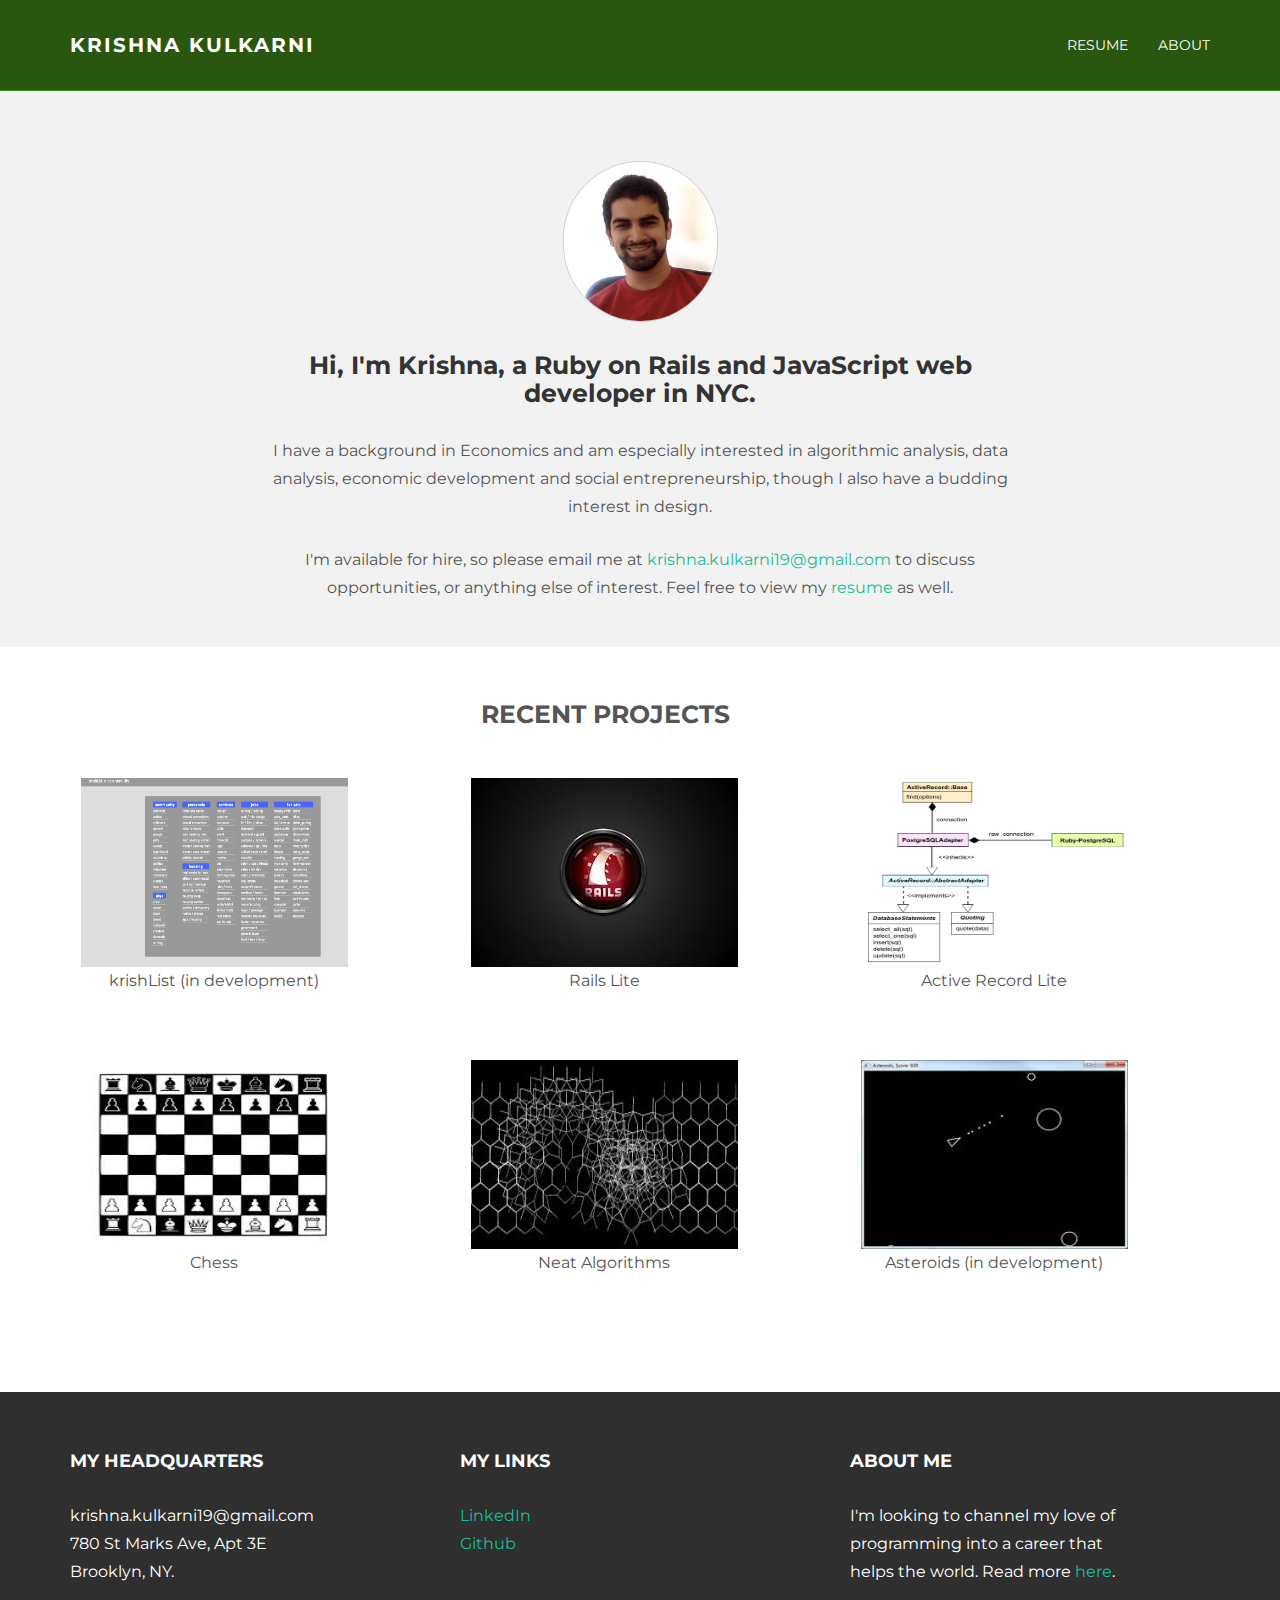
<file: index.html>
<!DOCTYPE html>
<html lang="en">
  <head>
    <meta charset="utf-8">
    <meta http-equiv="X-UA-Compatible" content="IE=edge">
    <meta name="viewport" content="width=device-width, initial-scale=1.0">
    <meta name="description" content="">
    <meta name="author" content="">
    <link rel="shortcut icon" href="../../docs-assets/ico/favicon.png">

    <title>Krishna Kulkarni</title>

    <!-- Bootstrap core CSS -->
    <link href="assets/css/bootstrap.css" rel="stylesheet">
    <!-- Custom styles for this template -->
    <link href="assets/css/main.css" rel="stylesheet">

    <script src="https://code.jquery.com/jquery-1.10.2.min.js"></script>
    <script src="assets/js/hover.zoom.js"></script>
    <script src="assets/js/hover.zoom.conf.js"></script>

    <!-- HTML5 shim and Respond.js IE8 support of HTML5 elements and media queries -->
    <!--[if lt IE 9]>
      <script src="https://oss.maxcdn.com/libs/html5shiv/3.7.0/html5shiv.js"></script>
      <script src="https://oss.maxcdn.com/libs/respond.js/1.3.0/respond.min.js"></script>
    <![endif]-->
  </head>

  <body>

    <!-- Static navbar -->
    <div class="navbar navbar-inverse navbar-static-top">
      <div class="container">
        <div class="navbar-header">
          <button type="button" class="navbar-toggle" data-toggle="collapse" data-target=".navbar-collapse">
            <span class="icon-bar"></span>
            <span class="icon-bar"></span>
            <span class="icon-bar"></span>
          </button>
          <a class="navbar-brand" href="http://www.krishnakulkarni.com">KRISHNA KULKARNI</a>
					<!-- <a class="navbar-brand subtitle" href="#">Web Developer for Hire</a> -->
        </div>
        <div class="navbar-collapse collapse">
          <ul class="nav navbar-nav navbar-right">
						<li><a href="assets/KRISHNA_KULKARNI_RESUME.pdf">
							Resume
						</a></li>
						<!-- <li><a href="#">Web Developer for Hire</a></li> -->
            <!-- <li><a href="work.html">Work</a></li> -->
            <li><a href="about_krishna.html">About</a></li>
            <!-- <li><a href="blog.html">Blog</a></li> -->
            <!-- <li><a href="contact.html">Contact</a></li> -->
          </ul>
        </div><!--/.nav-collapse -->
      </div>
    </div>

	<!-- +++++ Welcome Section +++++ -->
	<div id="ww">
	    <div class="container">
			<div class="row">
				<div class="col-lg-8 col-lg-offset-2 centered">
					<img id="prof-pic" src="assets/img/headshot_redshit.jpg" width="155" height="161" alt="Krishna">
					<!-- <img src="assets/img/user.png" alt="Krishna"> -->
					<h1>Hi, I'm Krishna, a Ruby on Rails and JavaScript web developer in NYC.</h1>
					<p>I have a background in Economics and am especially interested in algorithmic analysis, data analysis, economic development and social entrepreneurship, though I also have a budding interest in design.</p>
					<p>I'm available for hire, so please email me at <a class="email">krishna.kulkarni19@gmail.com</a> to discuss opportunities, or anything else of interest. Feel free to view my <a href="assets/KRISHNA_KULKARNI_RESUME.pdf">
						resume</a> as well.</p>

				</div><!-- /col-lg-8 -->
			</div><!-- /row -->
	    </div> <!-- /container -->
	</div><!-- /ww -->
	
	
	<!-- +++++ Projects Section +++++ -->
	
	<div class="container pt" id="home-projects">
		<div class="label-container">
		<label>RECENT PROJECTS</label>
		</div>
		<div class="row mt centered">	
			<div class="col-lg-4">
				<a class="zoom green" href="http://www.krishlist.com">
					<!-- <img class="img-responsive" src="assets/img/portfolio/port01.jpg" alt="" /> --><img src="assets/img/krishList.png" width="267" height="189" alt="KrishList">
					
				</a>
				<p>krishList (in development)</p>
			</div>
			<div class="col-lg-4">
				<a class="zoom green" href="https://github.com/KrishnaKulkarni/RailsLite">
					<img src="assets/img/rails_lite.jpg" width="267" height="189" alt="Rails Lite"><!-- <img class="img-responsive" src="assets/img/portfolio/port02.jpg" alt="" /> -->		
				</a>
				<p>Rails Lite</p>
			</div>
			<div class="col-lg-4">
				<a class="zoom green" href="https://github.com/KrishnaKulkarni/ActiveRecordLite">
					<!-- <img class="img-responsive" src="assets/img/portfolio/port03.jpg" alt="" /> -->	<img src="assets/img/active_record-lite.jpg" width="267" height="189" alt="Active Record Lite">
				</a>
				<p>Active Record Lite</p>
			</div>
		</div><!-- /row -->
		<div class="row mt centered">	
			<div class="col-lg-4">
				<a class="zoom green" href="https://github.com/KrishnaKulkarni/Chess">
					<!-- <img class="img-responsive" src="assets/img/portfolio/port03.jpg" alt="" /> -->
				<img src="assets/img/chess.jpg" width="267" height="189" alt="Chess">
				</a>
				<p>Chess</p>
			</div>
			<div class="col-lg-4">
				<a class="zoom green" href="https://github.com/KrishnaKulkarni/Algorithms">
					<!-- <img class="img-responsive" src="assets/img/portfolio/port05.jpg" alt="" /> --><img src="assets/img/algorithms.jpg" width="267" height="189" alt="Algorithms">
				
				</a>
				<p>Neat Algorithms</p>
			</div>
			<div class="col-lg-4">
				<a class="zoom green" href=" http://htmlpreview.github.io/?https://github.com/KrishnaKulkarni/Asteroids/blob/master/index.html">
					<!-- <img class="img-responsive" src="assets/img/portfolio/port06.jpg" alt="" /> --><img src="assets/img/asteroids.jpg" width="267" height="189" alt="Asteroids">

				</a>
				<p>Asteroids (in development)</p>
			</div>
		</div><!-- /row -->
	</div><!-- /container -->
	
	
	<!-- +++++ Footer Section +++++ -->
	
	<div id="footer">
		<div class="container">
			<div class="row">
				<div class="col-lg-4">
					<h4>My Headquarters</h4>
					<p>krishna.kulkarni19@gmail.com <br>
						780 St Marks Ave, Apt 3E<br>
						Brooklyn, NY.
					</p>
				</div><!-- /col-lg-4 -->
				
				<div class="col-lg-4">
					<h4>My Links</h4>
					<p>
						<a href="https://www.linkedin.com/profile/view?id=153891931&trk=spm_pic">LinkedIn</a><br/>
						<a href="https://github.com/KrishnaKulkarni">Github</a><br/>
						<!-- <a href="#">Facebook</a> -->
					</p>
				</div><!-- /col-lg-4 -->
				
				<div class="col-lg-4">
					<h4>About Me</h4>
					<p>I'm looking to channel my love of programming into a career that helps the world. Read more <a href="about_krishna.html">here</a>.</p>
				</div><!-- /col-lg-4 -->
			
			</div>
		
		</div>
	</div>
	

    <!-- Bootstrap core JavaScript
    ================================================== -->
    <!-- Placed at the end of the document so the pages load faster -->
    <script src="assets/js/bootstrap.min.js"></script>
  </body>
</html>
</file>
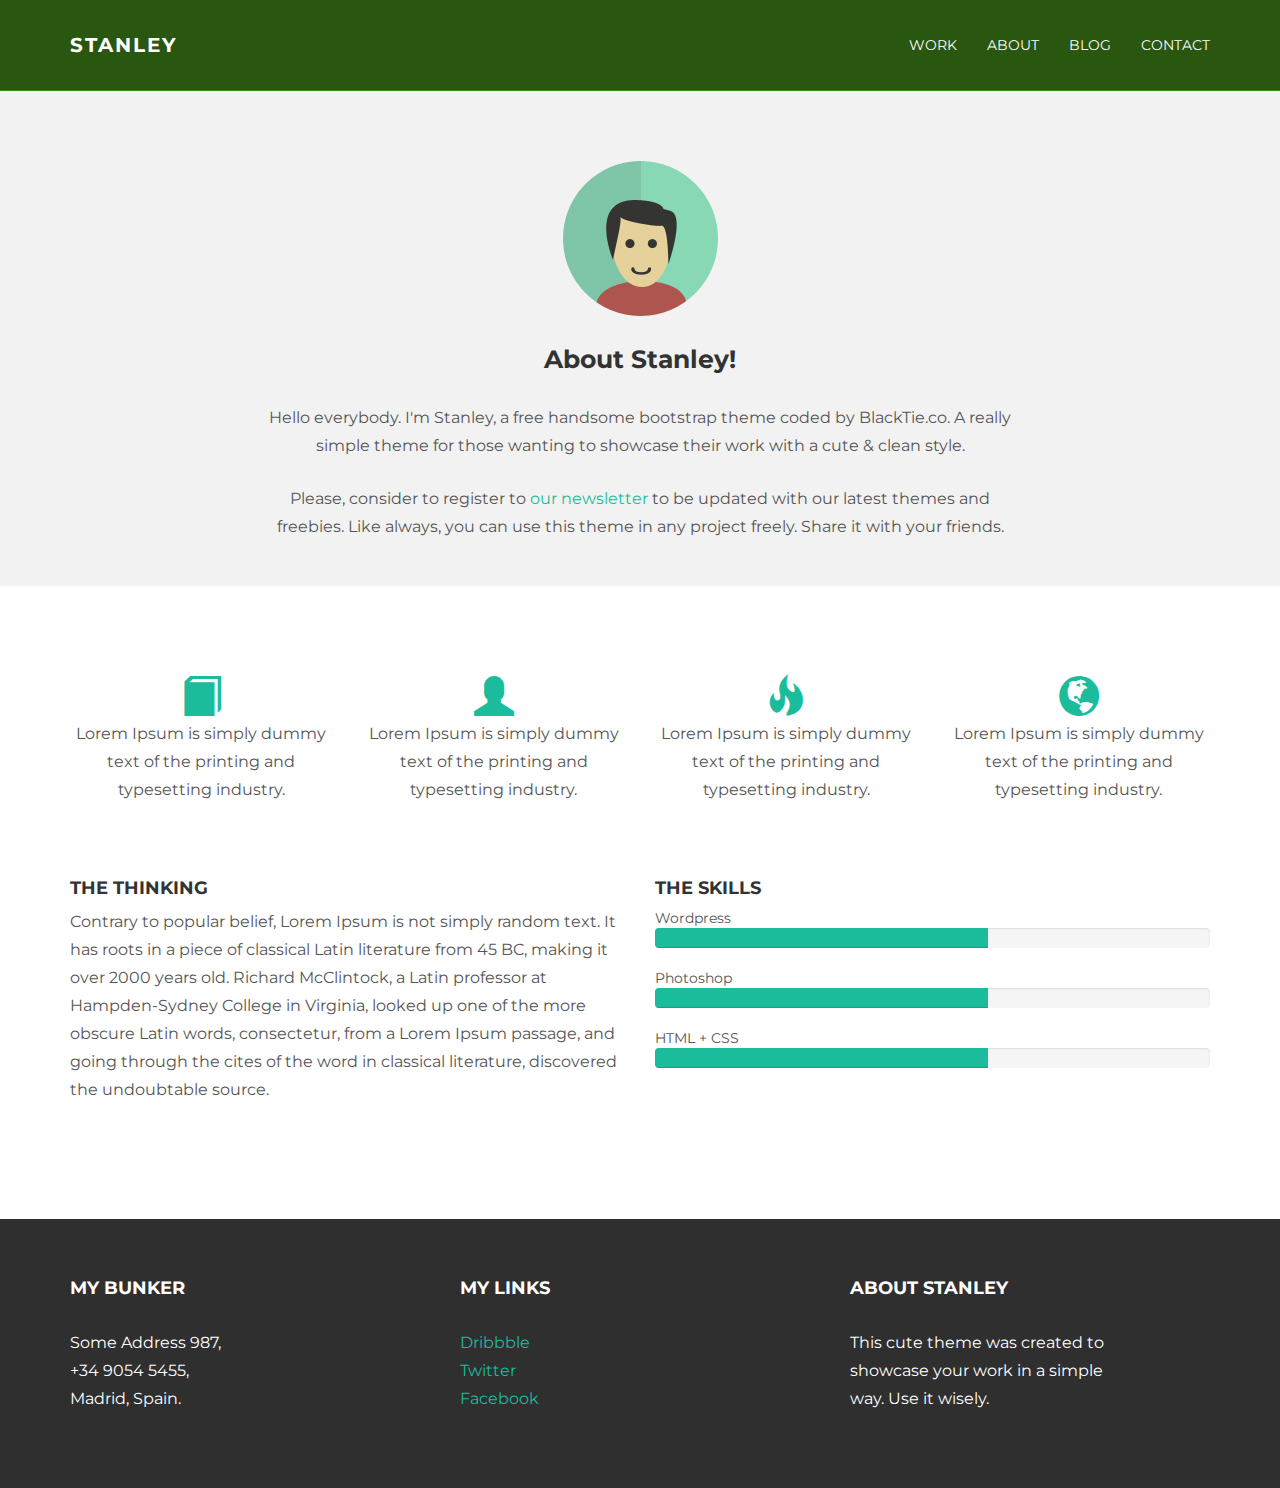
<file: about.html>
<!DOCTYPE html>
<html lang="en">
  <head>
    <meta charset="utf-8">
    <meta http-equiv="X-UA-Compatible" content="IE=edge">
    <meta name="viewport" content="width=device-width, initial-scale=1.0">
    <meta name="description" content="">
    <meta name="author" content="">
    <link rel="shortcut icon" href="../../docs-assets/ico/favicon.png">

    <title>STANLEY - Free Bootstrap Theme </title>

    <!-- Bootstrap core CSS -->
    <link href="assets/css/bootstrap.css" rel="stylesheet">


    <!-- Custom styles for this template -->
    <link href="assets/css/main.css" rel="stylesheet">

    <script src="https://code.jquery.com/jquery-1.10.2.min.js"></script>

    <!-- HTML5 shim and Respond.js IE8 support of HTML5 elements and media queries -->
    <!--[if lt IE 9]>
      <script src="https://oss.maxcdn.com/libs/html5shiv/3.7.0/html5shiv.js"></script>
      <script src="https://oss.maxcdn.com/libs/respond.js/1.3.0/respond.min.js"></script>
    <![endif]-->
  </head>

  <body>

    <!-- Static navbar -->
    <div class="navbar navbar-inverse navbar-static-top">
      <div class="container">
        <div class="navbar-header">
          <button type="button" class="navbar-toggle" data-toggle="collapse" data-target=".navbar-collapse">
            <span class="icon-bar"></span>
            <span class="icon-bar"></span>
            <span class="icon-bar"></span>
          </button>
          <a class="navbar-brand" href="index.html">STANLEY</a>
        </div>
        <div class="navbar-collapse collapse">
          <ul class="nav navbar-nav navbar-right">
            <li><a href="work.html">Work</a></li>
            <li><a href="about.html">About</a></li>
            <li><a href="blog.html">Blog</a></li>
            <li><a href="contact.html">Contact</a></li>
          </ul>
        </div><!--/.nav-collapse -->
      </div>
    </div>

	<!-- +++++ Welcome Section +++++ -->
	<div id="ww">
	    <div class="container">
			<div class="row">
				<div class="col-lg-8 col-lg-offset-2 centered">
					<img src="assets/img/user.png" alt="Stanley">
					<h1>About Stanley!</h1>
					<p>Hello everybody. I'm Stanley, a free handsome bootstrap theme coded by BlackTie.co. A really simple theme for those wanting to showcase their work with a cute & clean style.</p>
					<p>Please, consider to register to <a href="http://eepurl.com/IcgkX">our newsletter</a> to be updated with our latest themes and freebies. Like always, you can use this theme in any project freely. Share it with your friends.</p>
				
				</div><!-- /col-lg-8 -->
			</div><!-- /row -->
	    </div> <!-- /container -->
	</div><!-- /ww -->
	
	
	<!-- +++++ Information Section +++++ -->
	
	<div class="container pt">
		<div class="row mt centered">	
			<div class="col-lg-3">
				<span class="glyphicon glyphicon-book"></span>
				<p>Lorem Ipsum is simply dummy text of the printing and typesetting industry.</p>
			</div>
			
			<div class="col-lg-3">
				<span class="glyphicon glyphicon-user"></span>
				<p>Lorem Ipsum is simply dummy text of the printing and typesetting industry.</p>
			</div>

			<div class="col-lg-3">
				<span class="glyphicon glyphicon-fire"></span>
				<p>Lorem Ipsum is simply dummy text of the printing and typesetting industry.</p>
			</div>

			<div class="col-lg-3">
				<span class="glyphicon glyphicon-globe"></span>
				<p>Lorem Ipsum is simply dummy text of the printing and typesetting industry.</p>
			</div>
		</div><!-- /row -->
		
		<div class="row mt">
			<div class="col-lg-6">
				<h4>THE THINKING</h4>
				<p>Contrary to popular belief, Lorem Ipsum is not simply random text. It has roots in a piece of classical Latin literature from 45 BC, making it over 2000 years old. Richard McClintock, a Latin professor at Hampden-Sydney College in Virginia, looked up one of the more obscure Latin words, consectetur, from a Lorem Ipsum passage, and going through the cites of the word in classical literature, discovered the undoubtable source.</p>
			</div><!-- /colg-lg-6 -->
			
			<div class="col-lg-6">
				<h4>THE SKILLS</h4>
				Wordpress
				<div class="progress">
					<div class="progress-bar progress-bar-theme" role="progressbar" aria-valuenow="60" aria-valuemin="0" aria-valuemax="100" style="width: 60%;">
						<span class="sr-only">60% Complete</span>
					</div>
				</div>

				Photoshop
				<div class="progress">
					<div class="progress-bar progress-bar-theme" role="progressbar" aria-valuenow="80" aria-valuemin="0" aria-valuemax="100" style="width: 60%;">
						<span class="sr-only">80% Complete</span>
					</div>
				</div>
				
				HTML + CSS
				<div class="progress">
					<div class="progress-bar progress-bar-theme" role="progressbar" aria-valuenow="95" aria-valuemin="0" aria-valuemax="100" style="width: 60%;">
						<span class="sr-only">95% Complete</span>
					</div>
				</div>

			</div><!-- /col-lg-6 -->
		</div><!-- /row -->
	</div><!-- /container -->
	
	
	<!-- +++++ Footer Section +++++ -->
	
	<div id="footer">
		<div class="container">
			<div class="row">
				<div class="col-lg-4">
					<h4>My Bunker</h4>
					<p>
						Some Address 987,<br/>
						+34 9054 5455, <br/>
						Madrid, Spain.
					</p>
				</div><!-- /col-lg-4 -->
				
				<div class="col-lg-4">
					<h4>My Links</h4>
					<p>
						<a href="#">Dribbble</a><br/>
						<a href="#">Twitter</a><br/>
						<a href="#">Facebook</a>
					</p>
				</div><!-- /col-lg-4 -->
				
				<div class="col-lg-4">
					<h4>About Stanley</h4>
					<p>This cute theme was created to showcase your work in a simple way. Use it wisely.</p>
				</div><!-- /col-lg-4 -->
			
			</div>
		
		</div>
	</div>
	

    <!-- Bootstrap core JavaScript
    ================================================== -->
    <!-- Placed at the end of the document so the pages load faster -->
    <script src="assets/js/bootstrap.min.js"></script>
  </body>
</html>
</file>
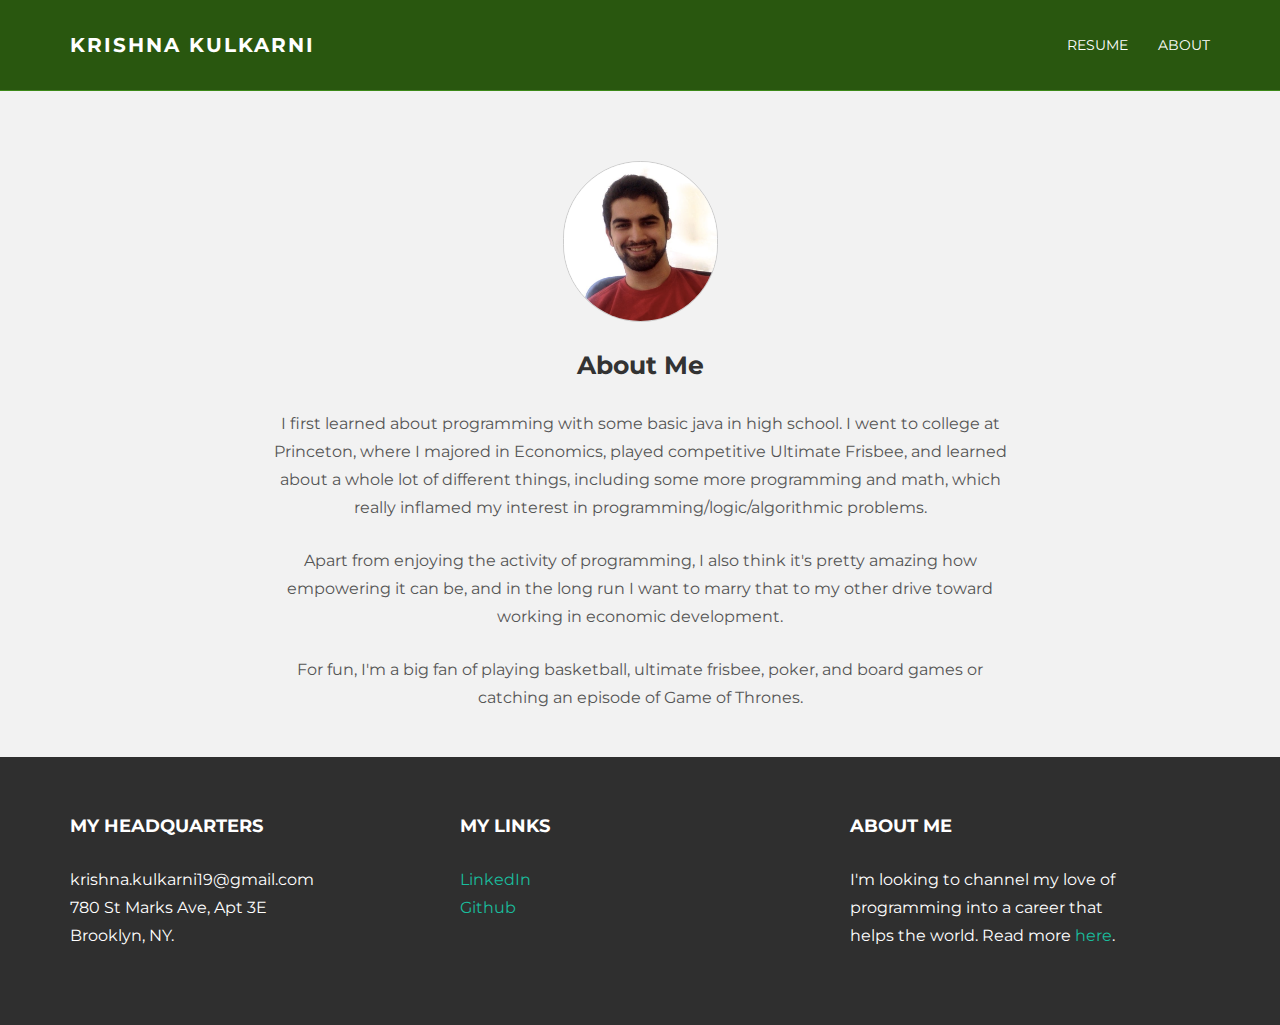
<file: about_krishna.html>
<!DOCTYPE html>
<html lang="en">
  <head>
    <meta charset="utf-8">
    <meta http-equiv="X-UA-Compatible" content="IE=edge">
    <meta name="viewport" content="width=device-width, initial-scale=1.0">
    <meta name="description" content="">
    <meta name="author" content="">
    <link rel="shortcut icon" href="../../docs-assets/ico/favicon.png">

    <title>Krishna Kulkarni</title>

    <!-- Bootstrap core CSS -->
    <link href="assets/css/bootstrap.css" rel="stylesheet">


    <!-- Custom styles for this template -->
    <link href="assets/css/main.css" rel="stylesheet">

    <script src="https://code.jquery.com/jquery-1.10.2.min.js"></script>
    <script src="assets/js/hover.zoom.js"></script>
    <script src="assets/js/hover.zoom.conf.js"></script>

    <!-- HTML5 shim and Respond.js IE8 support of HTML5 elements and media queries -->
    <!--[if lt IE 9]>
      <script src="https://oss.maxcdn.com/libs/html5shiv/3.7.0/html5shiv.js"></script>
      <script src="https://oss.maxcdn.com/libs/respond.js/1.3.0/respond.min.js"></script>
    <![endif]-->
  </head>


  <body>

    <!-- Static navbar -->
    <div class="navbar navbar-inverse navbar-static-top">
      <div class="container">
        <div class="navbar-header">
          <button type="button" class="navbar-toggle" data-toggle="collapse" data-target=".navbar-collapse">
            <span class="icon-bar"></span>
            <span class="icon-bar"></span>
            <span class="icon-bar"></span>
          </button>
          <a class="navbar-brand" href="http://www.krishnakulkarni.com">KRISHNA KULKARNI</a>
					<!-- <a class="navbar-brand subtitle" href="#">Web Developer for Hire</a> -->
        </div>
        <div class="navbar-collapse collapse">
          <ul class="nav navbar-nav navbar-right">
						<li><a href="assets/KRISHNA_KULKARNI_RESUME.pdf">
							Resume
						</a></li>
						<!-- <li><a href="#">Web Developer for Hire</a></li> -->
            <!-- <li><a href="work.html">Work</a></li> -->
            <li><a href="about_krishna.html">About</a></li>
            <!-- <li><a href="blog.html">Blog</a></li> -->
            <!-- <li><a href="contact.html">Contact</a></li> -->
          </ul>
        </div><!--/.nav-collapse -->
      </div>
    </div>
	
	<!-- +++++ Projects Section +++++ -->
	

		<div id="ww">
		    <div class="container">
				<div class="row">
					<div class="col-lg-8 col-lg-offset-2 centered">
						<img id="prof-pic" src="assets/img/headshot_redshit.jpg" width="155" height="161" alt="Krishna">
						<!-- <img src="assets/img/user.png" alt="Krishna"> -->
						<h1>About Me</h1>
						<p>I first learned about programming with some basic java in high school. I went to college at Princeton, where I majored in Economics, played competitive Ultimate Frisbee, and learned about a whole lot of different things, including some more programming and math, which really inflamed my interest in programming/logic/algorithmic problems.</p>
						<p>Apart from enjoying the activity of programming, I also think it's pretty amazing how empowering it can be, and in the long run I want to marry that to my other drive toward working in economic development.</p>
						<p>
							For fun, I'm a big fan of playing basketball, ultimate frisbee, poker, and board games or catching an episode of Game of Thrones.
						</p>
						
				
					</div><!-- /col-lg-8 -->
				</div><!-- /row -->
		    </div> <!-- /container -->
		</div><!-- /ww -->

	
	
	<!-- +++++ Footer Section +++++ -->
	
	<div id="footer">
		<div class="container">
			<div class="row">
				<div class="col-lg-4">
					<h4>My Headquarters</h4>
					<p>krishna.kulkarni19@gmail.com <br>
						780 St Marks Ave, Apt 3E<br>
						Brooklyn, NY.
					</p>
				</div><!-- /col-lg-4 -->
				
				<div class="col-lg-4">
					<h4>My Links</h4>
					<p>
						<a href="https://www.linkedin.com/profile/view?id=153891931&trk=spm_pic">LinkedIn</a><br/>
						<a href="https://github.com/KrishnaKulkarni">Github</a><br/>
						<!-- <a href="#">Facebook</a> -->
					</p>
				</div><!-- /col-lg-4 -->
				
				<div class="col-lg-4">
					<h4>About Me</h4>
					<p>I'm looking to channel my love of programming into a career that helps the world. Read more <a href="about_krishna.html">here</a>.</p>
				</div><!-- /col-lg-4 -->
			
			</div>
		
		</div>
	</div>
	

    <!-- Bootstrap core JavaScript
    ================================================== -->
    <!-- Placed at the end of the document so the pages load faster -->
    <script src="assets/js/bootstrap.min.js"></script>
  </body>
</html>
</file>
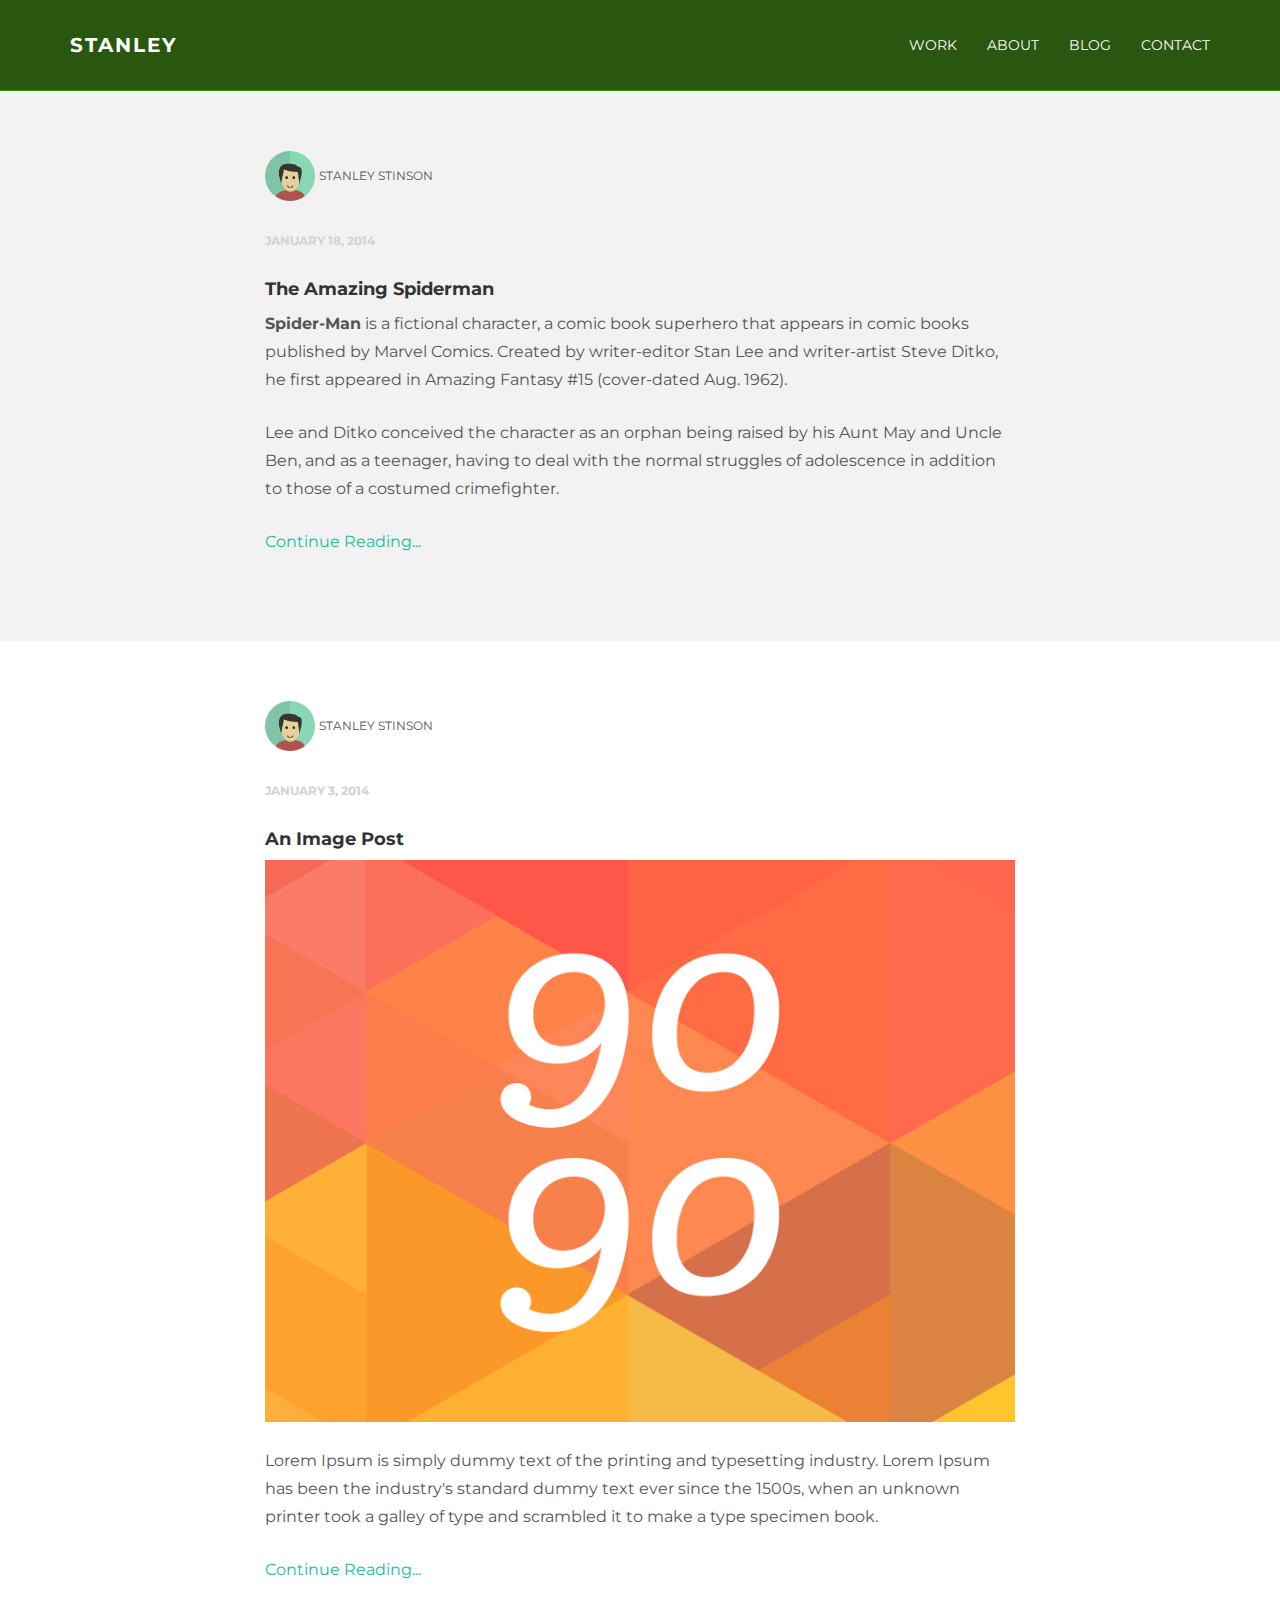
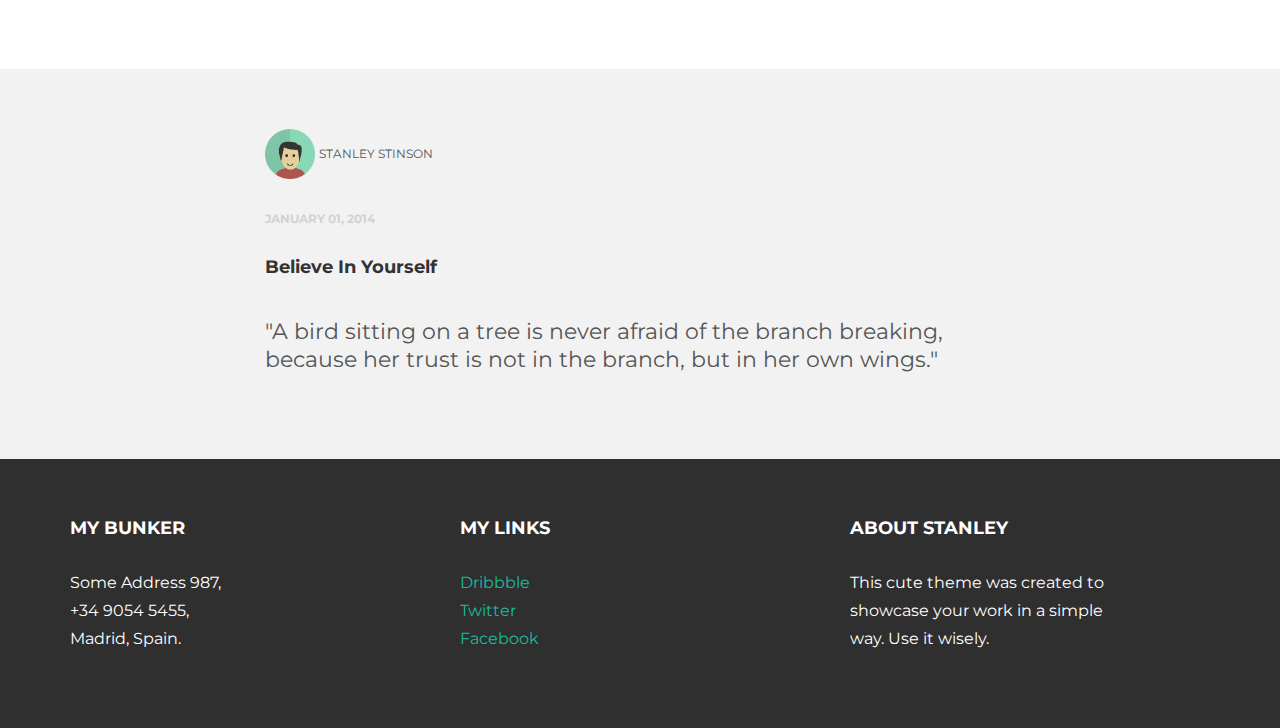
<file: blog.html>
<!DOCTYPE html>
<html lang="en">
  <head>
    <meta charset="utf-8">
    <meta http-equiv="X-UA-Compatible" content="IE=edge">
    <meta name="viewport" content="width=device-width, initial-scale=1.0">
    <meta name="description" content="">
    <meta name="author" content="">
    <link rel="shortcut icon" href="../../docs-assets/ico/favicon.png">

    <title>STANLEY - Free Bootstrap Theme </title>

    <!-- Bootstrap core CSS -->
    <link href="assets/css/bootstrap.css" rel="stylesheet">


    <!-- Custom styles for this template -->
    <link href="assets/css/main.css" rel="stylesheet">

    <script src="https://code.jquery.com/jquery-1.10.2.min.js"></script>

    <!-- HTML5 shim and Respond.js IE8 support of HTML5 elements and media queries -->
    <!--[if lt IE 9]>
      <script src="https://oss.maxcdn.com/libs/html5shiv/3.7.0/html5shiv.js"></script>
      <script src="https://oss.maxcdn.com/libs/respond.js/1.3.0/respond.min.js"></script>
    <![endif]-->
  </head>

  <body>

    <!-- Static navbar -->
    <div class="navbar navbar-inverse navbar-static-top">
      <div class="container">
        <div class="navbar-header">
          <button type="button" class="navbar-toggle" data-toggle="collapse" data-target=".navbar-collapse">
            <span class="icon-bar"></span>
            <span class="icon-bar"></span>
            <span class="icon-bar"></span>
          </button>
          <a class="navbar-brand" href="index.html">STANLEY</a>
        </div>
        <div class="navbar-collapse collapse">
          <ul class="nav navbar-nav navbar-right">
            <li><a href="work.html">Work</a></li>
            <li><a href="about.html">About</a></li>
            <li><a href="blog.html">Blog</a></li>
            <li><a href="contact.html">Contact</a></li>
          </ul>
        </div><!--/.nav-collapse -->
      </div>
    </div>

	<!-- +++++ Posts Lists +++++ -->
	<!-- +++++ First Post +++++ -->
	<div id="grey">
	    <div class="container">
			<div class="row">
				<div class="col-lg-8 col-lg-offset-2">
					<p><img src="assets/img/user.png" width="50px" height="50px"> <ba>Stanley Stinson</ba></p>
					<p><bd>January 18, 2014</bd></p>
					<h4>The Amazing Spiderman</h4>
					<p><b>Spider-Man</b> is a fictional character, a comic book superhero that appears in comic books published by Marvel Comics. Created by writer-editor Stan Lee and writer-artist Steve Ditko, he first appeared in Amazing Fantasy #15 (cover-dated Aug. 1962). </p>
					<p>Lee and Ditko conceived the character as an orphan being raised by his Aunt May and Uncle Ben, and as a teenager, having to deal with the normal struggles of adolescence in addition to those of a costumed crimefighter.</p>
					<p><a href="blog01.html">Continue Reading...</a></p>
				</div>

			</div><!-- /row -->
	    </div> <!-- /container -->
	</div><!-- /grey -->
	
	<!-- +++++ Second Post +++++ -->
	<div id="white">
	    <div class="container">
			<div class="row">
				<div class="col-lg-8 col-lg-offset-2">
					<p><img src="assets/img/user.png" width="50px" height="50px"> <ba>Stanley Stinson</ba></p>
					<p><bd>January 3, 2014</bd></p>
					<h4>An Image Post</h4>
					<p><img class="img-responsive" src="assets/img/blog01.jpg" alt=""></p>
					<p>Lorem Ipsum is simply dummy text of the printing and typesetting industry. Lorem Ipsum has been the industry's standard dummy text ever since the 1500s, when an unknown printer took a galley of type and scrambled it to make a type specimen book.</p>
					<p><a href="blog01.html">Continue Reading...</a></p>
				</div>

			</div><!-- /row -->
	    </div> <!-- /container -->
	</div><!-- /white -->
	
	<!-- +++++ Third Post +++++ -->
	<div id="grey">
	    <div class="container">
			<div class="row">
				<div class="col-lg-8 col-lg-offset-2">
					<p><img src="assets/img/user.png" width="50px" height="50px"> <ba>Stanley Stinson</ba></p>
					<p><bd>January 01, 2014</bd></p>
					<h4>Believe In Yourself</h4>
					<p class="bq">"A bird sitting on a tree is never afraid of the branch breaking, because her trust is not in the branch, but in her own wings."</p>
				</div>

			</div><!-- /row -->
	    </div> <!-- /container -->
	</div><!-- /grey -->
	
	
	
	<!-- +++++ Footer Section +++++ -->
	
	<div id="footer">
		<div class="container">
			<div class="row">
				<div class="col-lg-4">
					<h4>My Bunker</h4>
					<p>
						Some Address 987,<br/>
						+34 9054 5455, <br/>
						Madrid, Spain.
					</p>
				</div><!-- /col-lg-4 -->
				
				<div class="col-lg-4">
					<h4>My Links</h4>
					<p>
						<a href="#">Dribbble</a><br/>
						<a href="#">Twitter</a><br/>
						<a href="#">Facebook</a>
					</p>
				</div><!-- /col-lg-4 -->
				
				<div class="col-lg-4">
					<h4>About Stanley</h4>
					<p>This cute theme was created to showcase your work in a simple way. Use it wisely.</p>
				</div><!-- /col-lg-4 -->
			
			</div>
		
		</div>
	</div>
	

    <!-- Bootstrap core JavaScript
    ================================================== -->
    <!-- Placed at the end of the document so the pages load faster -->
    <script src="assets/js/bootstrap.min.js"></script>
  </body>
</html>
</file>
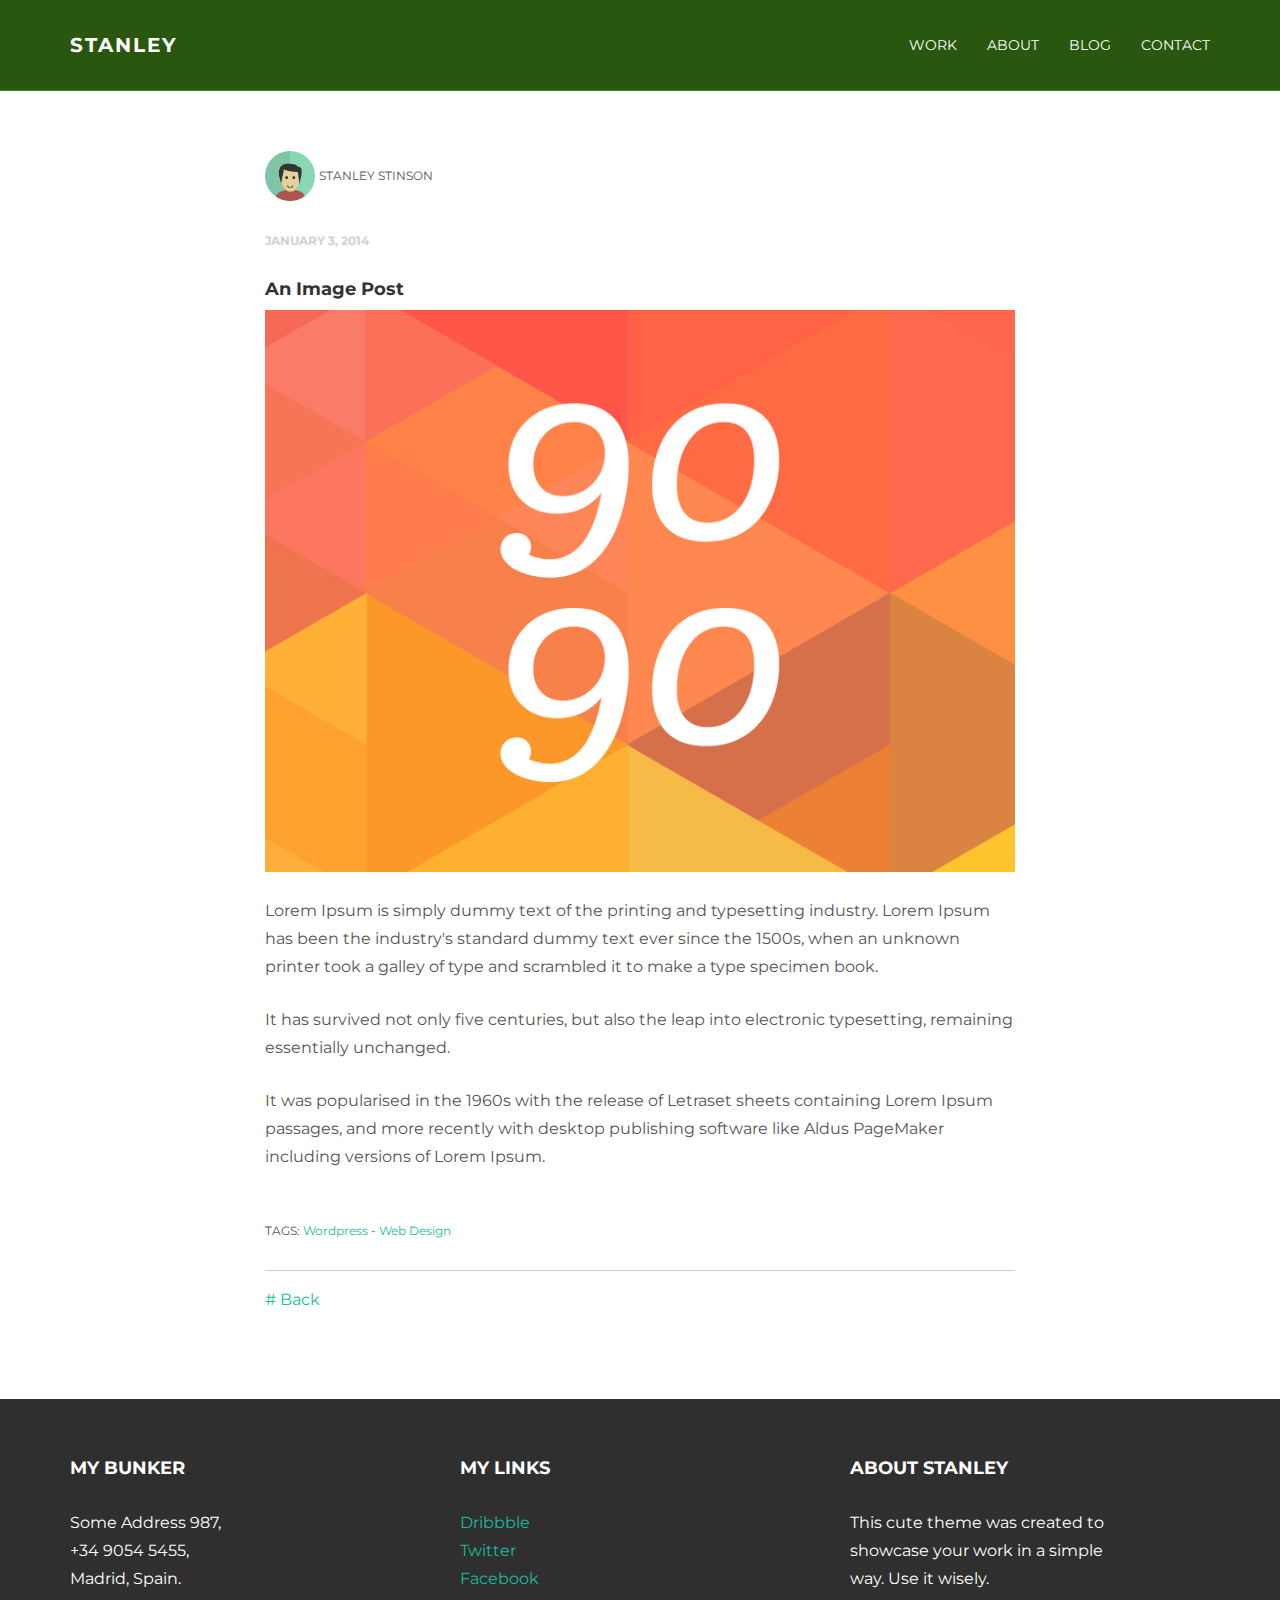
<file: blog01.html>
<!DOCTYPE html>
<html lang="en">
  <head>
    <meta charset="utf-8">
    <meta http-equiv="X-UA-Compatible" content="IE=edge">
    <meta name="viewport" content="width=device-width, initial-scale=1.0">
    <meta name="description" content="">
    <meta name="author" content="">
    <link rel="shortcut icon" href="../../docs-assets/ico/favicon.png">

    <title>STANLEY - Free Bootstrap Theme </title>

    <!-- Bootstrap core CSS -->
    <link href="assets/css/bootstrap.css" rel="stylesheet">


    <!-- Custom styles for this template -->
    <link href="assets/css/main.css" rel="stylesheet">

    <script src="https://code.jquery.com/jquery-1.10.2.min.js"></script>

    <!-- HTML5 shim and Respond.js IE8 support of HTML5 elements and media queries -->
    <!--[if lt IE 9]>
      <script src="https://oss.maxcdn.com/libs/html5shiv/3.7.0/html5shiv.js"></script>
      <script src="https://oss.maxcdn.com/libs/respond.js/1.3.0/respond.min.js"></script>
    <![endif]-->
  </head>

  <body>

    <!-- Static navbar -->
    <div class="navbar navbar-inverse navbar-static-top">
      <div class="container">
        <div class="navbar-header">
          <button type="button" class="navbar-toggle" data-toggle="collapse" data-target=".navbar-collapse">
            <span class="icon-bar"></span>
            <span class="icon-bar"></span>
            <span class="icon-bar"></span>
          </button>
          <a class="navbar-brand" href="index.html">STANLEY</a>
        </div>
        <div class="navbar-collapse collapse">
          <ul class="nav navbar-nav navbar-right">
            <li><a href="work.html">Work</a></li>
            <li><a href="about.html">About</a></li>
            <li><a href="blog.html">Blog</a></li>
            <li><a href="contact.html">Contact</a></li>
          </ul>
        </div><!--/.nav-collapse -->
      </div>
    </div>

	
	<!-- +++++ Post +++++ -->
	<div id="white">
	    <div class="container">
			<div class="row">
				<div class="col-lg-8 col-lg-offset-2">
					<p><img src="assets/img/user.png" width="50px" height="50px"> <ba>Stanley Stinson</ba></p>
					<p><bd>January 3, 2014</bd></p>
					<h4>An Image Post</h4>
					<p><img class="img-responsive" src="assets/img/blog01.jpg" alt=""></p>
					<p>Lorem Ipsum is simply dummy text of the printing and typesetting industry. Lorem Ipsum has been the industry's standard dummy text ever since the 1500s, when an unknown printer took a galley of type and scrambled it to make a type specimen book.</p>
					<p>It has survived not only five centuries, but also the leap into electronic typesetting, remaining essentially unchanged.</p>
					<p>It was popularised in the 1960s with the release of Letraset sheets containing Lorem Ipsum passages, and more recently with desktop publishing software like Aldus PageMaker including versions of Lorem Ipsum.</p>
					<br>
					<p><bt>TAGS: <a href="#">Wordpress</a> - <a href="#">Web Design</a></bt></p>
					<hr>
					<p><a href="blog.html"># Back</a></p>
				</div>

			</div><!-- /row -->
	    </div> <!-- /container -->
	</div><!-- /white -->
	
	
	
	
	<!-- +++++ Footer Section +++++ -->
	
	<div id="footer">
		<div class="container">
			<div class="row">
				<div class="col-lg-4">
					<h4>My Bunker</h4>
					<p>
						Some Address 987,<br/>
						+34 9054 5455, <br/>
						Madrid, Spain.
					</p>
				</div><!-- /col-lg-4 -->
				
				<div class="col-lg-4">
					<h4>My Links</h4>
					<p>
						<a href="#">Dribbble</a><br/>
						<a href="#">Twitter</a><br/>
						<a href="#">Facebook</a>
					</p>
				</div><!-- /col-lg-4 -->
				
				<div class="col-lg-4">
					<h4>About Stanley</h4>
					<p>This cute theme was created to showcase your work in a simple way. Use it wisely.</p>
				</div><!-- /col-lg-4 -->
			
			</div>
		
		</div>
	</div>
	

    <!-- Bootstrap core JavaScript
    ================================================== -->
    <!-- Placed at the end of the document so the pages load faster -->
    <script src="assets/js/bootstrap.min.js"></script>
  </body>
</html>
</file>
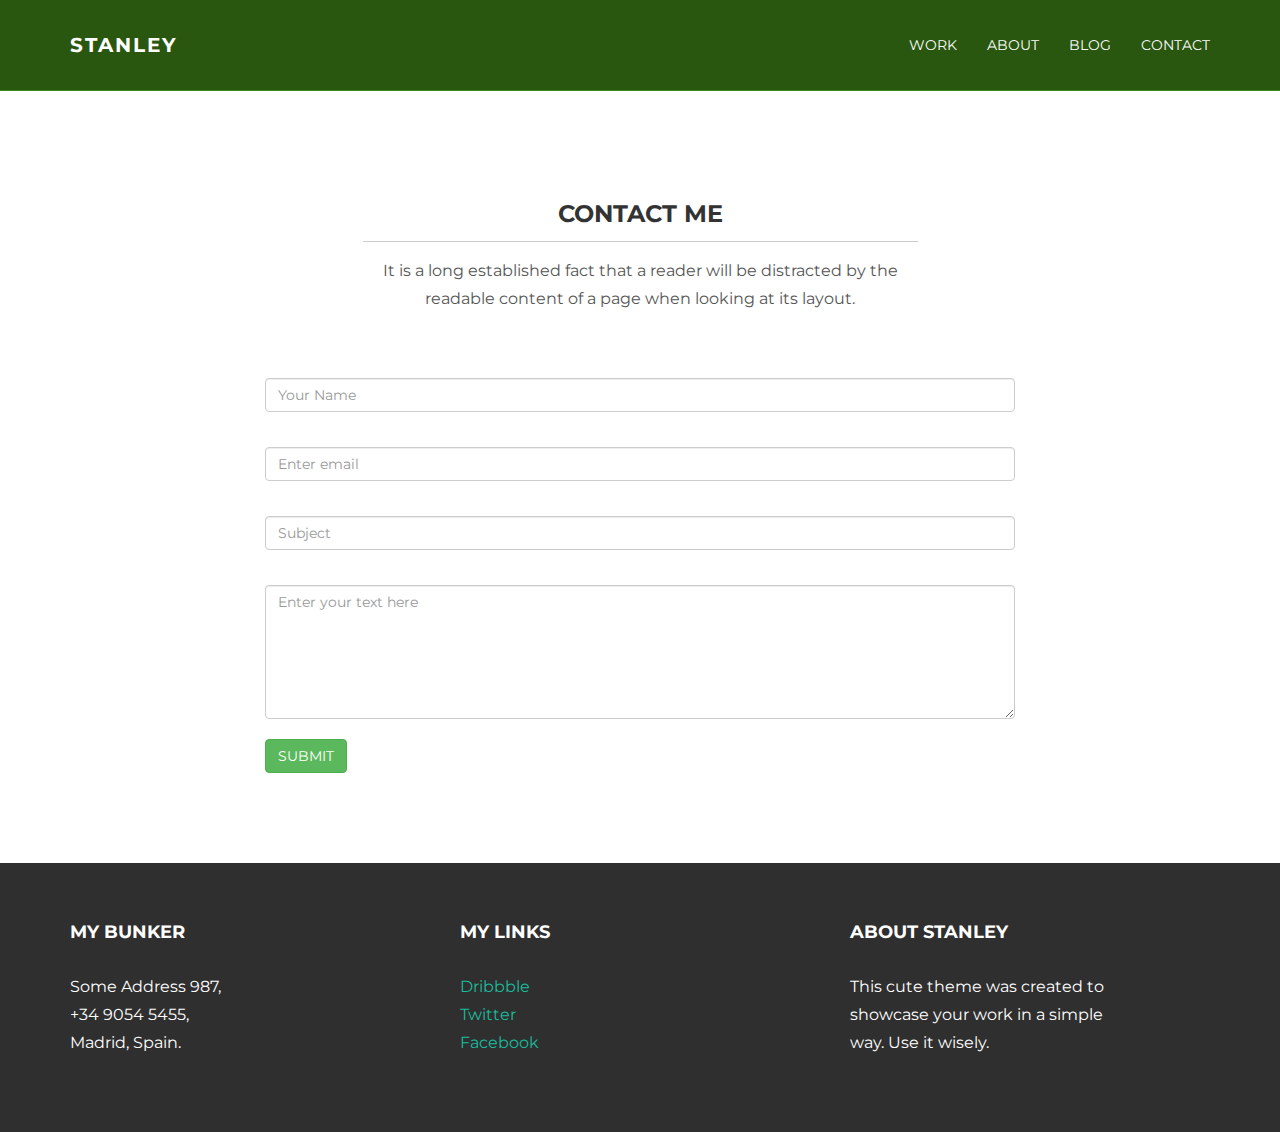
<file: contact.html>
<!DOCTYPE html>
<html lang="en">
  <head>
    <meta charset="utf-8">
    <meta http-equiv="X-UA-Compatible" content="IE=edge">
    <meta name="viewport" content="width=device-width, initial-scale=1.0">
    <meta name="description" content="">
    <meta name="author" content="">
    <link rel="shortcut icon" href="../../docs-assets/ico/favicon.png">

    <title>STANLEY - Free Bootstrap Theme </title>

    <!-- Bootstrap core CSS -->
    <link href="assets/css/bootstrap.css" rel="stylesheet">


    <!-- Custom styles for this template -->
    <link href="assets/css/main.css" rel="stylesheet">

    <script src="https://code.jquery.com/jquery-1.10.2.min.js"></script>
    <script src="assets/js/hover.zoom.js"></script>
    <script src="assets/js/hover.zoom.conf.js"></script>

    <!-- HTML5 shim and Respond.js IE8 support of HTML5 elements and media queries -->
    <!--[if lt IE 9]>
      <script src="https://oss.maxcdn.com/libs/html5shiv/3.7.0/html5shiv.js"></script>
      <script src="https://oss.maxcdn.com/libs/respond.js/1.3.0/respond.min.js"></script>
    <![endif]-->
  </head>

  <body>

    <!-- Static navbar -->
    <div class="navbar navbar-inverse navbar-static-top">
      <div class="container">
        <div class="navbar-header">
          <button type="button" class="navbar-toggle" data-toggle="collapse" data-target=".navbar-collapse">
            <span class="icon-bar"></span>
            <span class="icon-bar"></span>
            <span class="icon-bar"></span>
          </button>
          <a class="navbar-brand" href="index.html">STANLEY</a>
        </div>
        <div class="navbar-collapse collapse">
          <ul class="nav navbar-nav navbar-right">
            <li><a href="work.html">Work</a></li>
            <li><a href="about.html">About</a></li>
            <li><a href="blog.html">Blog</a></li>
            <li><a href="contact.html">Contact</a></li>
          </ul>
        </div><!--/.nav-collapse -->
      </div>
    </div>
	
	
	<!-- +++++ Contact Section +++++ -->
	
	<div class="container pt">
		<div class="row mt">
			<div class="col-lg-6 col-lg-offset-3 centered">
				<h3>CONTACT ME</h3>
				<hr>
				<p>It is a long established fact that a reader will be distracted by the readable content of a page when looking at its layout.</p>
			</div>
		</div>
		<div class="row mt">	
			<div class="col-lg-8 col-lg-offset-2">
				<form role="form">
				  <div class="form-group">
				    <input type="name" class="form-control" id="NameInputEmail1" placeholder="Your Name">
				    <br>
				  </div>
				  <div class="form-group">
				    <input type="email" class="form-control" id="exampleInputEmail1" placeholder="Enter email">
				    <br>
				  </div>
				  <div class="form-group">
				    <input type="email" class="form-control" id="subjectEmail1" placeholder="Subject">
				    <br>
				  </div>
				  <textarea class="form-control" rows="6" placeholder="Enter your text here"></textarea>
				    <br>
				  <button type="submit" class="btn btn-success">SUBMIT</button>
				</form>    			
			</div>
		</div><!-- /row -->
	</div><!-- /container -->
	
	
	<!-- +++++ Footer Section +++++ -->
	
	<div id="footer">
		<div class="container">
			<div class="row">
				<div class="col-lg-4">
					<h4>My Bunker</h4>
					<p>
						Some Address 987,<br/>
						+34 9054 5455, <br/>
						Madrid, Spain.
					</p>
				</div><!-- /col-lg-4 -->
				
				<div class="col-lg-4">
					<h4>My Links</h4>
					<p>
						<a href="#">Dribbble</a><br/>
						<a href="#">Twitter</a><br/>
						<a href="#">Facebook</a>
					</p>
				</div><!-- /col-lg-4 -->
				
				<div class="col-lg-4">
					<h4>About Stanley</h4>
					<p>This cute theme was created to showcase your work in a simple way. Use it wisely.</p>
				</div><!-- /col-lg-4 -->
			
			</div>
		
		</div>
	</div>
	

    <!-- Bootstrap core JavaScript
    ================================================== -->
    <!-- Placed at the end of the document so the pages load faster -->
    <script src="assets/js/bootstrap.min.js"></script>
  </body>
</html>
</file>
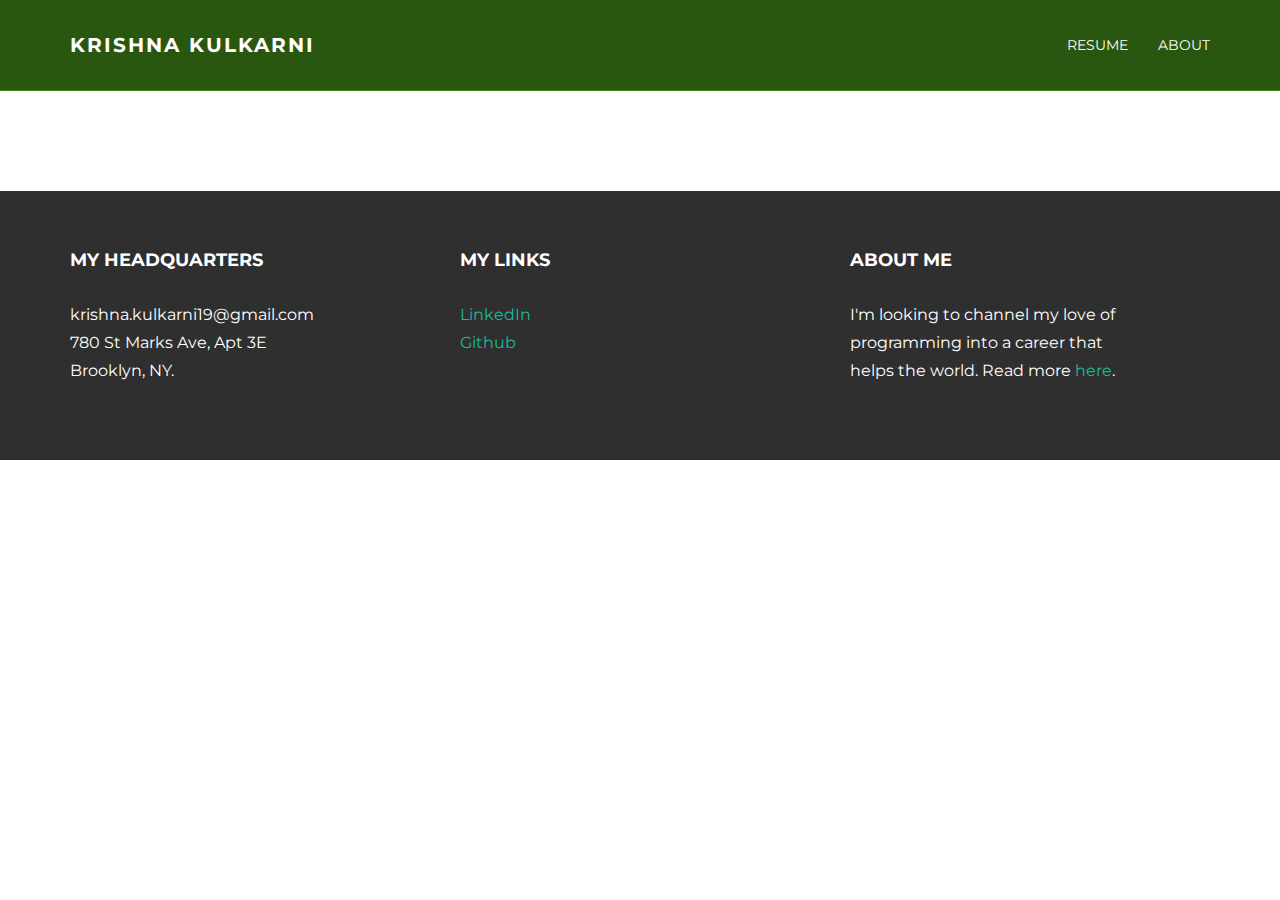
<file: resume.html>
<!DOCTYPE html>
<html lang="en">
  <head>
    <meta charset="utf-8">
    <meta http-equiv="X-UA-Compatible" content="IE=edge">
    <meta name="viewport" content="width=device-width, initial-scale=1.0">
    <meta name="description" content="">
    <meta name="author" content="">
    <link rel="shortcut icon" href="../../docs-assets/ico/favicon.png">

    <title>Krishna Kulkarni</title>

    <!-- Bootstrap core CSS -->
    <link href="assets/css/bootstrap.css" rel="stylesheet">


    <!-- Custom styles for this template -->
    <link href="assets/css/main.css" rel="stylesheet">

    <script src="https://code.jquery.com/jquery-1.10.2.min.js"></script>
    <script src="assets/js/hover.zoom.js"></script>
    <script src="assets/js/hover.zoom.conf.js"></script>

    <!-- HTML5 shim and Respond.js IE8 support of HTML5 elements and media queries -->
    <!--[if lt IE 9]>
      <script src="https://oss.maxcdn.com/libs/html5shiv/3.7.0/html5shiv.js"></script>
      <script src="https://oss.maxcdn.com/libs/respond.js/1.3.0/respond.min.js"></script>
    <![endif]-->
  </head>


  <body>

    <!-- Static navbar -->
    <div class="navbar navbar-inverse navbar-static-top">
      <div class="container">
        <div class="navbar-header">
          <button type="button" class="navbar-toggle" data-toggle="collapse" data-target=".navbar-collapse">
            <span class="icon-bar"></span>
            <span class="icon-bar"></span>
            <span class="icon-bar"></span>
          </button>
          <a class="navbar-brand" href="index.html">KRISHNA KULKARNI</a>
					<!-- <a class="navbar-brand subtitle" href="#">Web Developer for Hire</a> -->
        </div>
        <div class="navbar-collapse collapse">
          <ul class="nav navbar-nav navbar-right">
						<li><a href="resume.html">Resume</a></li>
						<!-- <li><a href="#">Web Developer for Hire</a></li> -->
            <!-- <li><a href="work.html">Work</a></li> -->
            <li><a href="#">About</a></li>
            <!-- <li><a href="blog.html">Blog</a></li> -->
            <!-- <li><a href="contact.html">Contact</a></li> -->
          </ul>
        </div><!--/.nav-collapse -->
      </div>
    </div>
	
	<!-- +++++ Projects Section +++++ -->
	
	<div class="container pt">
		
	</div><!-- /container -->
	
	
	<!-- +++++ Footer Section +++++ -->
	
	<div id="footer">
		<div class="container">
			<div class="row">
				<div class="col-lg-4">
					<h4>My Headquarters</h4>
					<p>krishna.kulkarni19@gmail.com <br>
						780 St Marks Ave, Apt 3E<br>
						Brooklyn, NY.
					</p>
				</div><!-- /col-lg-4 -->
				
				<div class="col-lg-4">
					<h4>My Links</h4>
					<p>
						<a href="https://www.linkedin.com/profile/view?id=153891931&trk=spm_pic">LinkedIn</a><br/>
						<a href="https://github.com/KrishnaKulkarni">Github</a><br/>
						<!-- <a href="#">Facebook</a> -->
					</p>
				</div><!-- /col-lg-4 -->
				
				<div class="col-lg-4">
					<h4>About Me</h4>
					<p>I'm looking to channel my love of programming into a career that helps the world. Read more <a href="#">here</a>.</p>
				</div><!-- /col-lg-4 -->
			
			</div>
		
		</div>
	</div>
	

    <!-- Bootstrap core JavaScript
    ================================================== -->
    <!-- Placed at the end of the document so the pages load faster -->
    <script src="assets/js/bootstrap.min.js"></script>
  </body>
</html>
</file>
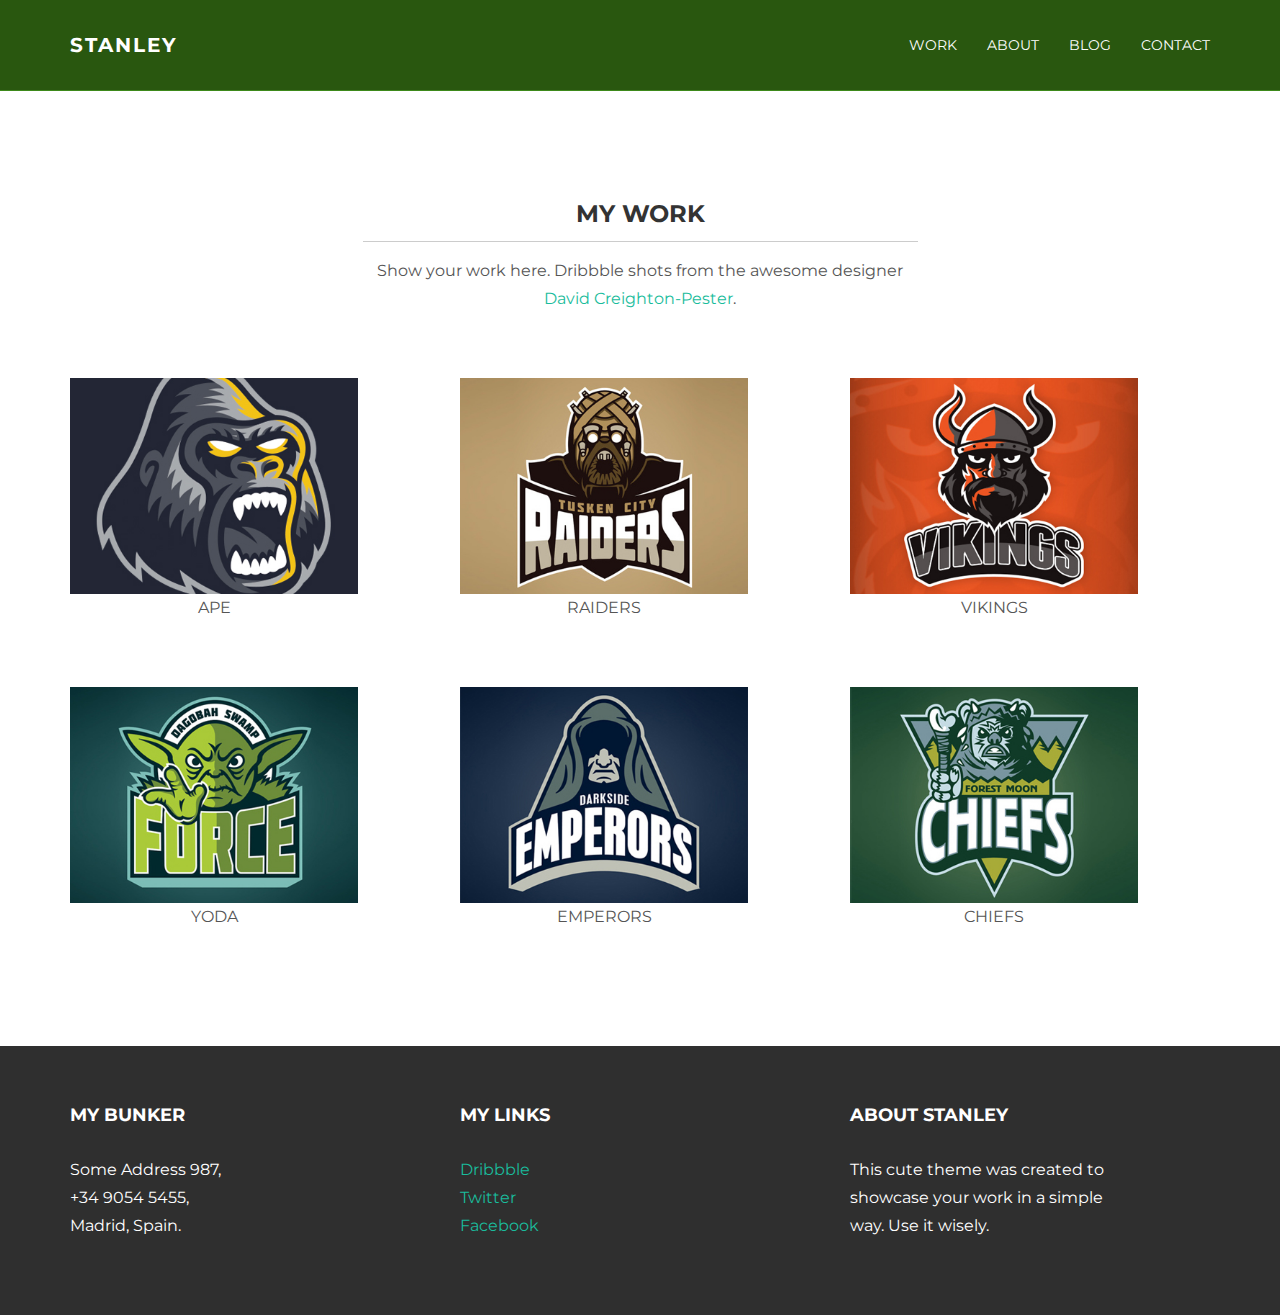
<file: work.html>
<!DOCTYPE html>
<html lang="en">
  <head>
    <meta charset="utf-8">
    <meta http-equiv="X-UA-Compatible" content="IE=edge">
    <meta name="viewport" content="width=device-width, initial-scale=1.0">
    <meta name="description" content="">
    <meta name="author" content="">
    <link rel="shortcut icon" href="../../docs-assets/ico/favicon.png">

    <title>STANLEY - Free Bootstrap Theme </title>

    <!-- Bootstrap core CSS -->
    <link href="assets/css/bootstrap.css" rel="stylesheet">


    <!-- Custom styles for this template -->
    <link href="assets/css/main.css" rel="stylesheet">

    <script src="https://code.jquery.com/jquery-1.10.2.min.js"></script>
    <script src="assets/js/hover.zoom.js"></script>
    <script src="assets/js/hover.zoom.conf.js"></script>

    <!-- HTML5 shim and Respond.js IE8 support of HTML5 elements and media queries -->
    <!--[if lt IE 9]>
      <script src="https://oss.maxcdn.com/libs/html5shiv/3.7.0/html5shiv.js"></script>
      <script src="https://oss.maxcdn.com/libs/respond.js/1.3.0/respond.min.js"></script>
    <![endif]-->
  </head>

  <body>

    <!-- Static navbar -->
    <div class="navbar navbar-inverse navbar-static-top">
      <div class="container">
        <div class="navbar-header">
          <button type="button" class="navbar-toggle" data-toggle="collapse" data-target=".navbar-collapse">
            <span class="icon-bar"></span>
            <span class="icon-bar"></span>
            <span class="icon-bar"></span>
          </button>
          <a class="navbar-brand" href="index.html">STANLEY</a>
        </div>
        <div class="navbar-collapse collapse">
          <ul class="nav navbar-nav navbar-right">
            <li><a href="work.html">Work</a></li>
            <li><a href="about.html">About</a></li>
            <li><a href="blog.html">Blog</a></li>
            <li><a href="contact.html">Contact</a></li>
          </ul>
        </div><!--/.nav-collapse -->
      </div>
    </div>
	
	
	<!-- +++++ Projects Section +++++ -->
	
	<div class="container pt">
		<div class="row mt">
			<div class="col-lg-6 col-lg-offset-3 centered">
				<h3>MY WORK</h3>
				<hr>
				<p>Show your work here. Dribbble shots from the awesome designer <a href="http://dribbble.com/wanderingbert">David Creighton-Pester</a>.</p>
			</div>
		</div>
		<div class="row mt centered">	
			<div class="col-lg-4">
				<a class="zoom green" href="work01.html"><img class="img-responsive" src="assets/img/portfolio/port01.jpg" alt="" /></a>
				<p>APE</p>
			</div>
			<div class="col-lg-4">
				<a class="zoom green" href="work01.html"><img class="img-responsive" src="assets/img/portfolio/port02.jpg" alt="" /></a>
				<p>RAIDERS</p>
			</div>
			<div class="col-lg-4">
				<a class="zoom green" href="work01.html"><img class="img-responsive" src="assets/img/portfolio/port03.jpg" alt="" /></a>
				<p>VIKINGS</p>
			</div>
		</div><!-- /row -->
		<div class="row mt centered">	
			<div class="col-lg-4">
				<a class="zoom green" href="work01.html"><img class="img-responsive" src="assets/img/portfolio/port04.jpg" alt="" /></a>
				<p>YODA</p>
			</div>
			<div class="col-lg-4">
				<a class="zoom green" href="work01.html"><img class="img-responsive" src="assets/img/portfolio/port05.jpg" alt="" /></a>
				<p>EMPERORS</p>
			</div>
			<div class="col-lg-4">
				<a class="zoom green" href="work01.html"><img class="img-responsive" src="assets/img/portfolio/port06.jpg" alt="" /></a>
				<p>CHIEFS</p>
			</div>
		</div><!-- /row -->
	</div><!-- /container -->
	
	
	<!-- +++++ Footer Section +++++ -->
	
	<div id="footer">
		<div class="container">
			<div class="row">
				<div class="col-lg-4">
					<h4>My Bunker</h4>
					<p>
						Some Address 987,<br/>
						+34 9054 5455, <br/>
						Madrid, Spain.
					</p>
				</div><!-- /col-lg-4 -->
				
				<div class="col-lg-4">
					<h4>My Links</h4>
					<p>
						<a href="#">Dribbble</a><br/>
						<a href="#">Twitter</a><br/>
						<a href="#">Facebook</a>
					</p>
				</div><!-- /col-lg-4 -->
				
				<div class="col-lg-4">
					<h4>About Stanley</h4>
					<p>This cute theme was created to showcase your work in a simple way. Use it wisely.</p>
				</div><!-- /col-lg-4 -->
			
			</div>
		
		</div>
	</div>
	

    <!-- Bootstrap core JavaScript
    ================================================== -->
    <!-- Placed at the end of the document so the pages load faster -->
    <script src="assets/js/bootstrap.min.js"></script>
  </body>
</html>
</file>
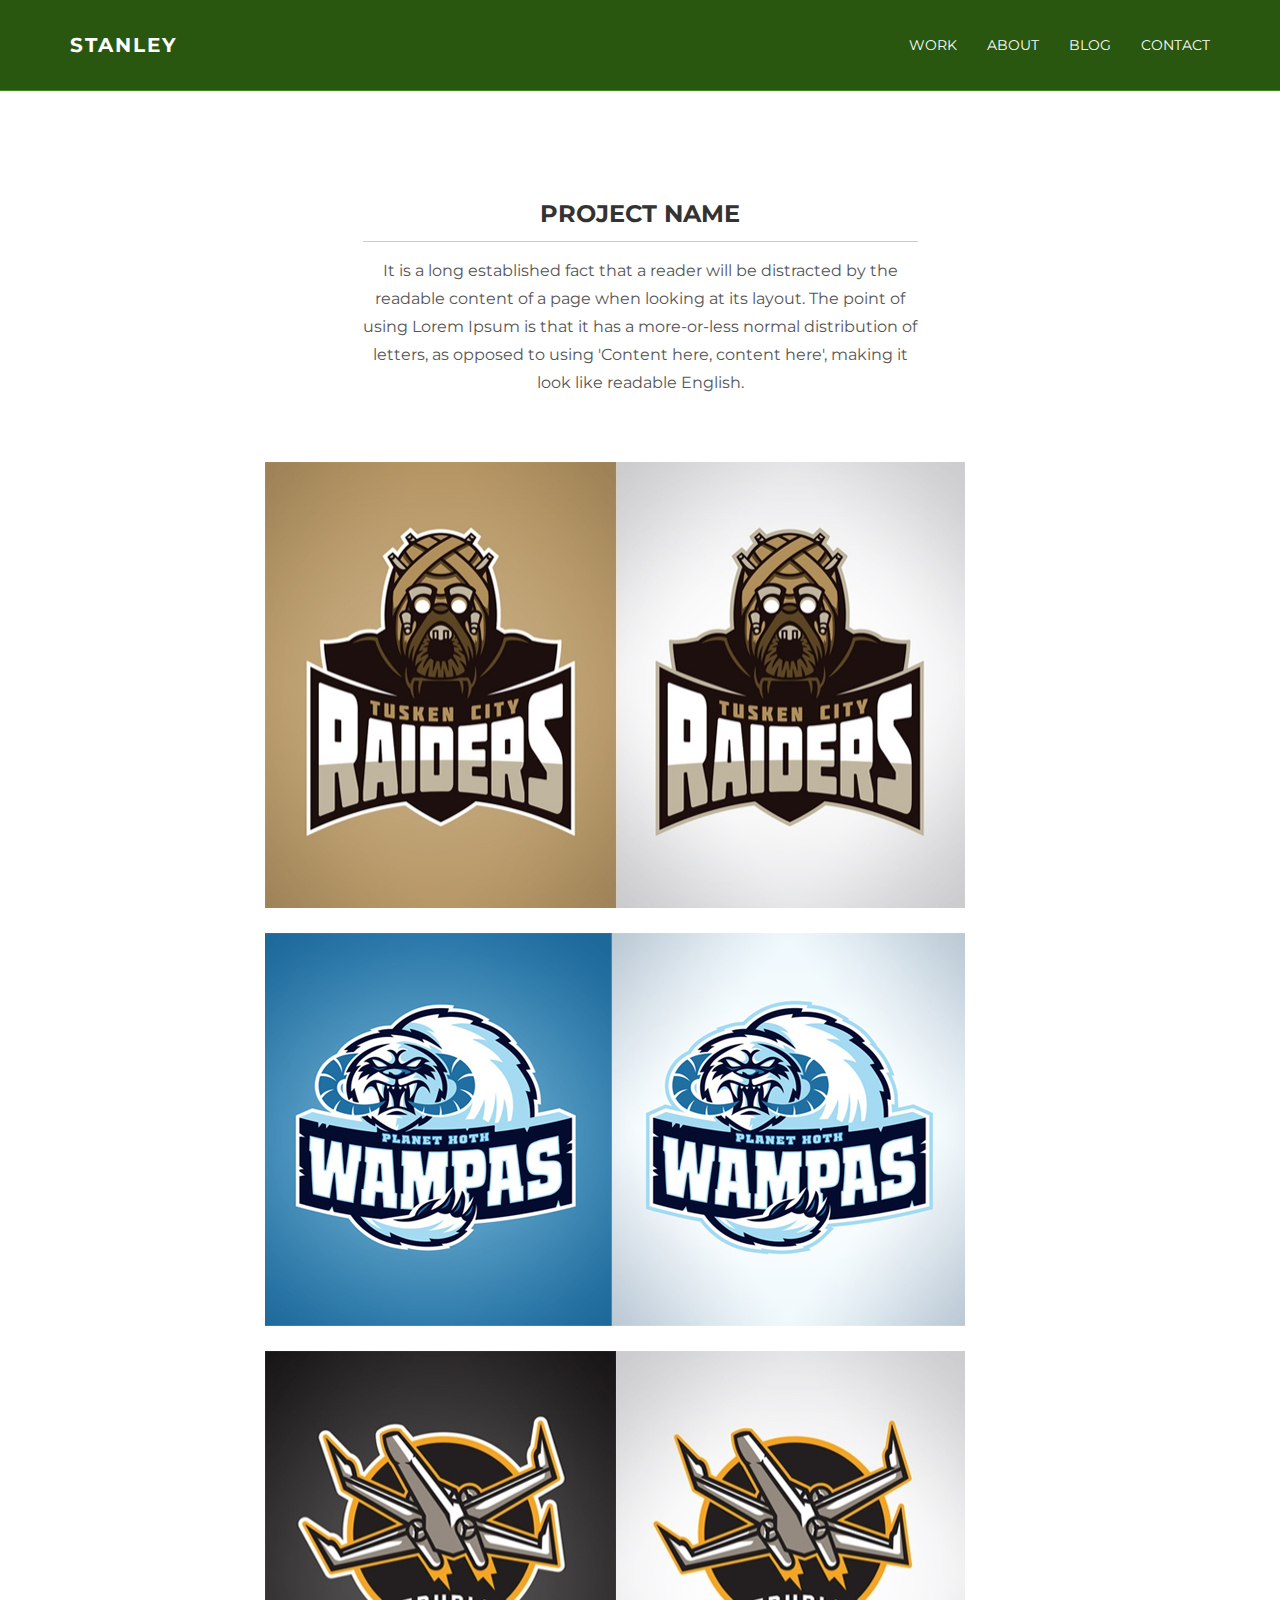
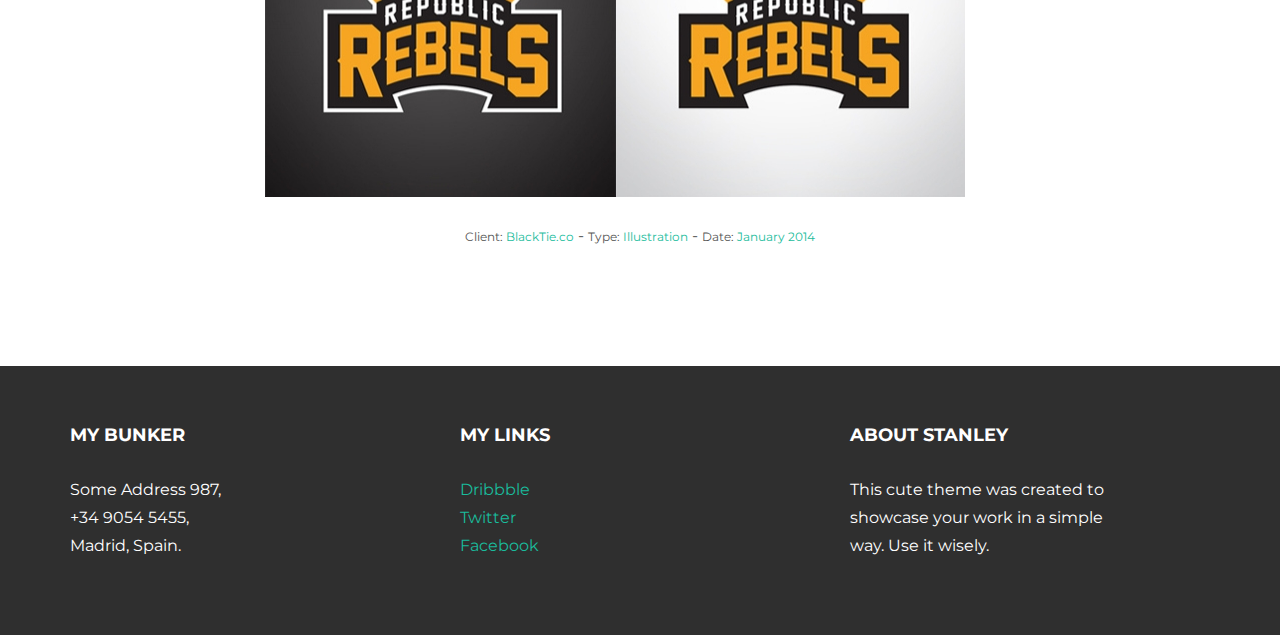
<file: work01.html>
<!DOCTYPE html>
<html lang="en">
  <head>
    <meta charset="utf-8">
    <meta http-equiv="X-UA-Compatible" content="IE=edge">
    <meta name="viewport" content="width=device-width, initial-scale=1.0">
    <meta name="description" content="">
    <meta name="author" content="">
    <link rel="shortcut icon" href="../../docs-assets/ico/favicon.png">

    <title>STANLEY - Free Bootstrap Theme </title>

    <!-- Bootstrap core CSS -->
    <link href="assets/css/bootstrap.css" rel="stylesheet">


    <!-- Custom styles for this template -->
    <link href="assets/css/main.css" rel="stylesheet">

    <script src="https://code.jquery.com/jquery-1.10.2.min.js"></script>
    <script src="assets/js/hover.zoom.js"></script>
    <script src="assets/js/hover.zoom.conf.js"></script>

    <!-- HTML5 shim and Respond.js IE8 support of HTML5 elements and media queries -->
    <!--[if lt IE 9]>
      <script src="https://oss.maxcdn.com/libs/html5shiv/3.7.0/html5shiv.js"></script>
      <script src="https://oss.maxcdn.com/libs/respond.js/1.3.0/respond.min.js"></script>
    <![endif]-->
  </head>

  <body>

    <!-- Static navbar -->
    <div class="navbar navbar-inverse navbar-static-top">
      <div class="container">
        <div class="navbar-header">
          <button type="button" class="navbar-toggle" data-toggle="collapse" data-target=".navbar-collapse">
            <span class="icon-bar"></span>
            <span class="icon-bar"></span>
            <span class="icon-bar"></span>
          </button>
          <a class="navbar-brand" href="index.html">STANLEY</a>
        </div>
        <div class="navbar-collapse collapse">
          <ul class="nav navbar-nav navbar-right">
            <li><a href="work.html">Work</a></li>
            <li><a href="about.html">About</a></li>
            <li><a href="blog.html">Blog</a></li>
            <li><a href="contact.html">Contact</a></li>
          </ul>
        </div><!--/.nav-collapse -->
      </div>
    </div>
	
	
	<!-- +++++ Projects Section +++++ -->
	
	<div class="container pt">
		<div class="row mt">
			<div class="col-lg-6 col-lg-offset-3 centered">
				<h3>PROJECT NAME</h3>
				<hr>
				<p>It is a long established fact that a reader will be distracted by the readable content of a page when looking at its layout. The point of using Lorem Ipsum is that it has a more-or-less normal distribution of letters, as opposed to using 'Content here, content here', making it look like readable English.</p>
			</div>
		</div>
		<div class="row mt centered">	
			<div class="col-lg-8 col-lg-offset-2">
				<p><img class="img-responsive" src="assets/img/portfolio/1.jpg" alt=""></p>
				<p><img class="img-responsive" src="assets/img/portfolio/2.jpg" alt=""></p>
				<p><img class="img-responsive" src="assets/img/portfolio/3.jpg" alt=""></p>
				<p><bt>Client: <a href="#">BlackTie.co</a></bt> - <bt>Type: <a href="#">Illustration</a></bt> - <bt>Date: <a href="#">January 2014</a></bt></p>
			</div>
		</div><!-- /row -->
	</div><!-- /container -->
	
	
	<!-- +++++ Footer Section +++++ -->
	
	<div id="footer">
		<div class="container">
			<div class="row">
				<div class="col-lg-4">
					<h4>My Bunker</h4>
					<p>
						Some Address 987,<br/>
						+34 9054 5455, <br/>
						Madrid, Spain.
					</p>
				</div><!-- /col-lg-4 -->
				
				<div class="col-lg-4">
					<h4>My Links</h4>
					<p>
						<a href="#">Dribbble</a><br/>
						<a href="#">Twitter</a><br/>
						<a href="#">Facebook</a>
					</p>
				</div><!-- /col-lg-4 -->
				
				<div class="col-lg-4">
					<h4>About Stanley</h4>
					<p>This cute theme was created to showcase your work in a simple way. Use it wisely.</p>
				</div><!-- /col-lg-4 -->
			
			</div>
		
		</div>
	</div>
	

    <!-- Bootstrap core JavaScript
    ================================================== -->
    <!-- Placed at the end of the document so the pages load faster -->
    <script src="assets/js/bootstrap.min.js"></script>
  </body>
</html>
</file>
<file: assets/css/main.css>
/*
 * Author: Carlos Alvarez
 * URL: http://alvarez.is
 *
 * Project Name: STANLEY - Free Bootstrap 3 Theme
 * Version: 1.0
 * URL: http://blacktie.co
 */

@import url(http://fonts.googleapis.com/css?family=Montserrat:400,700);

body {
  	background-color: #ffffff;
  	font-family: 'Montserrat', sans-serif;
    font-weight: 400;
    font-size: 14px;
    color: #555;

    -webkit-font-smoothing: antialiased;
    -webkit-overflow-scrolling: touch;
}

/* Titles */
h1, h2, h3, h4, h5, h6 {
	font-family: 'Montserrat', sans-serif;
    font-weight: 700;
    color: #333;
}

h1 {
	font-size: 25px;
	margin-top: 30px;
	margin-bottom: 30px;
}



/* Paragraph & Typographic */
p {
    line-height: 28px;
    margin-bottom: 25px;
    font-size: 16px;
}

.centered {
    text-align: center;
}

/* Links */
a {
    color: #1abc9c;
    word-wrap: break-word;

    -webkit-transition: color 0.1s ease-in, background 0.1s ease-in;
    -moz-transition: color 0.1s ease-in, background 0.1s ease-in;
    -ms-transition: color 0.1s ease-in, background 0.1s ease-in;
    -o-transition: color 0.1s ease-in, background 0.1s ease-in;
    transition: color 0.1s ease-in, background 0.1s ease-in;
}

a:hover,
a:focus {
    color: #7b7b7b;
    text-decoration: none;
    outline: 0;
}

a:before,
a:after {
    -webkit-transition: color 0.1s ease-in, background 0.1s ease-in;
    -moz-transition: color 0.1s ease-in, background 0.1s ease-in;
    -ms-transition: color 0.1s ease-in, background 0.1s ease-in;
    -o-transition: color 0.1s ease-in, background 0.1s ease-in;
    transition: color 0.1s ease-in, background 0.1s ease-in;
}

 hr {
    display: block;
    height: 1px;
    border: 0;
    border-top: 1px solid #ccc;
    margin: 1em 0;
    padding: 0;
}


.navbar {
	text-transform: uppercase;
	margin-bottom: 0px;
}

.navbar-inverse {
/*	padding-bottom: 70px;
	padding-top: 70px;*/
	padding-bottom: 20px;
	padding-top: 20px;
}

.navbar-inverse {
/*	background-color: #1abc9c;*/
	background-color: #29570F;
	border-color: #3D891A;
}

.navbar-inverse .navbar-nav > li > a {
	color: white;
}

.navbar-inverse .navbar-nav > li > a:hover {
	color: #222222;
}

.navbar-brand {
	font-weight: 700;
	font-size: 20px;
	letter-spacing: 2px;
}

.navbar-inverse .navbar-brand {
	color: white;
}

.navbar-inverse .navbar-toggle {
	border-color: transparent;
}

.progress-bar-theme {
  background-color: #1abc9c;
}


/* Helpers */

.mt {
	margin-top: 40px;
	margin-bottom: 40px;
}

.pt {
	padding-top: 50px;
	padding-bottom: 50px;
}


/* +++++ WRAP SECTIONS +++++ */

#ww {
	padding-top: 70px;
	padding-bottom: 70px;
	background-color: #f2f2f2;
}


#footer {
	background-color: #2f2f2f;
	padding-top: 50px;
	padding-bottom: 50px; 
}

#footer p {
	color: white;
}

#footer h4 {
	color: white;
	text-transform: uppercase;
	padding-bottom: 20px;
}


/* +++++ Color Wraps / Blog Page +++++ */

#grey {
	padding-top: 60px;
	padding-bottom: 60px;
	background-color: #f2f2f2;
}

#white {
	padding-top: 60px;
	padding-bottom: 60px;
	background-color: #ffffff;
}



/* Blog Date*/
bd {
	font-size: 12px;
	text-transform: uppercase;
	color: #d2d2d2;
	font-weight: 700;
}

/* Blog Author*/
ba {
	font-size: 12px;
	text-transform: uppercase;
}

/* Blog Quote */
.bq {
	font-size: 22px;
	padding-top: 30px;
}

/* Blog Tags */
bt {
	font-size: 12px;
}

/* ================== PORTFOLIO IMAGES HOVER EFFECT ================== */
/* Effects also are controled by hover.zoom.js */
.zoom { 
    display:block; 
    position:relative; 
    overflow:hidden; 
    background:transparent url(../img/loader.gif) no-repeat center;
						width: 80%;
}


    .zoomOverlay {
        position:absolute;
        top:0; left:0;
        bottom:0; right:0;
        display:none;
        background-image:url(../img/zoom.png);
        background-repeat:no-repeat;
        background-position:center;
				/*THIS MY SOLUTION TO THE PROBLEM OF OVERSIZED HOVER-SCREENS; PROBABLY A BETTER SOLUTION OUT THERE*/
				width: 268px;
				margin: auto;
    }

.zoom2 {
	opacity: 1;
}

.zoom2:hover {
	opacity: 0.5;
}

/* glyphicon Configuration */

.glyphicon {
	font-size: 40px;
	color: #1abc9c;
}

#prof-pic {
	border: 1px solid #ccc;
	border-radius: 100px;
}

.col-lg-4 p {
	width: 80%;
}
/*
.navbar > .container .subtitle {
	margin: auto;
	font-size: 16px;
}*/
.label-container {
	display: block;
/*	border: 1px solid green;*/
	text-align: center;
	margin-right: 70px;
}

.label-container label{
	font-size: 25px;
	text-align: center;
	
}
.col-lg-4 {
/*	border: 1px solid red;*/
}


#ww{
	padding-bottom: 20px;
}

/*#ww a.email {
	display: inline;
	font-weight: inherit;
	font: inherit;
	font-size: inherit;
	color: #7b7b7b;
}*/
a.email:hover,
a.email:focus{
    color: #1abc9c;
    text-decoration: none;
    outline: 0;
}
</file>
